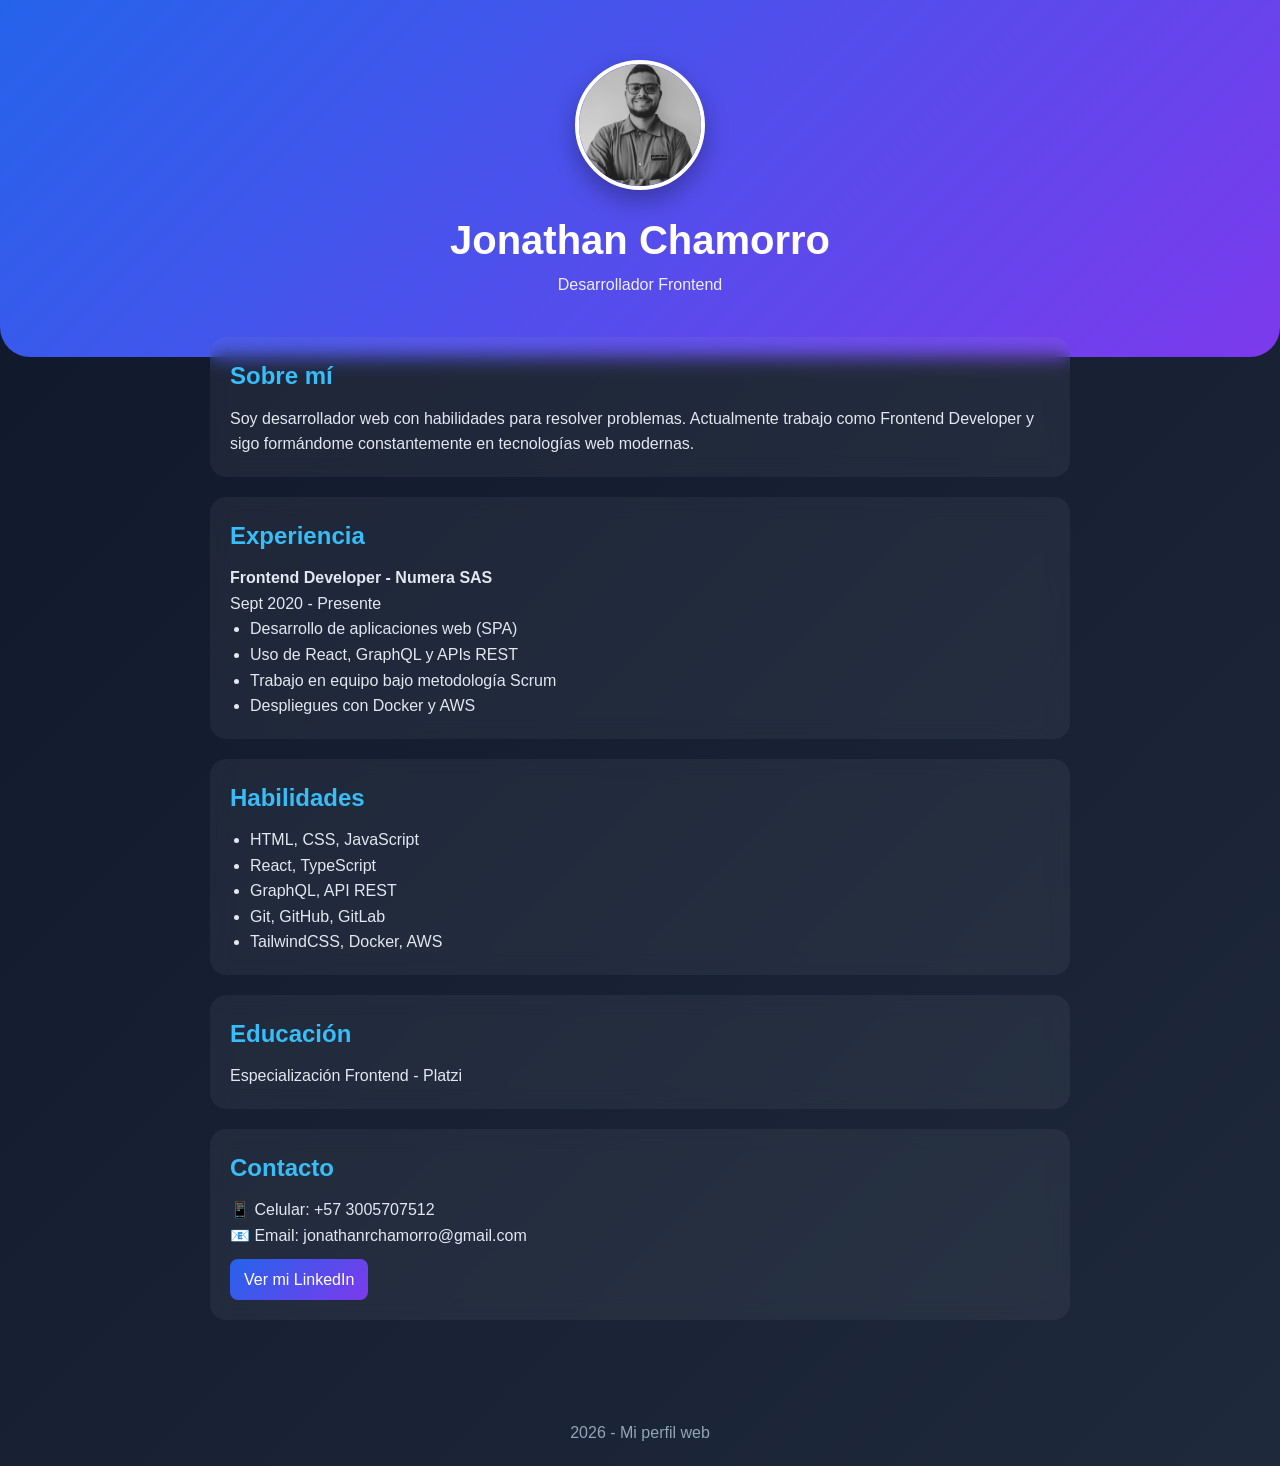
<file: index.html>
<!DOCTYPE html>
<html lang="es">
<head>
  <meta charset="UTF-8">
  <meta name="viewport" content="width=device-width, initial-scale=1.0">
  <title>Perfil de Jonathan Chamorro</title>

  <link rel="stylesheet" href="styles.css">
</head>

<body>

  <header>
    <img src="perfil.jpeg" alt="Foto de Jonathan" class="perfil-img">
    <h1>Jonathan Chamorro</h1>
    <p>Desarrollador Frontend</p>
  </header>

  <main>

    <section>
      <h2>Sobre mí</h2>
      <p>
        Soy desarrollador web con habilidades para resolver problemas.
        Actualmente trabajo como Frontend Developer y sigo formándome
        constantemente en tecnologías web modernas.
      </p>
    </section>

    <section>
      <h2>Experiencia</h2>
      <p><strong>Frontend Developer - Numera SAS</strong></p>
      <p>Sept 2020 - Presente</p>
      <ul>
        <li>Desarrollo de aplicaciones web (SPA)</li>
        <li>Uso de React, GraphQL y APIs REST</li>
        <li>Trabajo en equipo bajo metodología Scrum</li>
        <li>Despliegues con Docker y AWS</li>
      </ul>
    </section>

    <section>
      <h2>Habilidades</h2>
      <ul>
        <li>HTML, CSS, JavaScript</li>
        <li>React, TypeScript</li>
        <li>GraphQL, API REST</li>
        <li>Git, GitHub, GitLab</li>
        <li>TailwindCSS, Docker, AWS</li>
      </ul>
    </section>

    <section>
      <h2>Educación</h2>
      <p>Especialización Frontend - Platzi</p>
    </section>

    <section>
      <h2>Contacto</h2>
      <p>📱 Celular: +57 3005707512</p>
      <p>📧 Email: jonathanrchamorro@gmail.com</p>
      <a href="https://www.linkedin.com/in/jonathanrchamorro/" target="_blank">
        Ver mi LinkedIn
      </a>
    </section>

  </main>

  <footer>
    <p>2026 - Mi perfil web</p>
  </footer>

</body>
</html>
</file>
<file: styles.css>
/* Reset básico */
* {
  margin: 0;
  padding: 0;
  box-sizing: border-box;
}

/* Fondo general */
body {
  font-family:
    -apple-system, BlinkMacSystemFont, "Segoe UI", Roboto, sans-serif;
  background: linear-gradient(135deg, #0f172a, #1e293b);
  color: #e2e8f0;
  line-height: 1.6;
}

/* HEADER */
header {
  text-align: center;
  padding: 60px 20px;
  background: linear-gradient(135deg, #2563eb, #7c3aed);
  color: white;
  border-bottom-left-radius: 30px;
  border-bottom-right-radius: 30px;
}

header h1 {
  font-size: 2.5rem;
  margin-top: 10px;
}

header p {
  opacity: 0.9;
}

/* Imagen perfil */
.perfil-img {
  width: 130px;
  height: 130px;
  border-radius: 50%;
  object-fit: cover;
  border: 4px solid white;
  box-shadow: 0 10px 25px rgba(0, 0, 0, 0.3);
}

/* CONTENIDO */
main {
  max-width: 900px;
  margin: -40px auto 40px auto;
  padding: 20px;
}

/* TARJETAS */
section {
  background: rgba(255, 255, 255, 0.05);
  backdrop-filter: blur(10px);
  margin-bottom: 20px;
  padding: 20px;
  border-radius: 16px;
  transition:
    transform 0.2s ease,
    box-shadow 0.2s ease;
}

/* Hover tipo Figma */
section:hover {
  transform: translateY(-5px);
  box-shadow: 0 10px 30px rgba(0, 0, 0, 0.4);
}

/* Títulos */
h2 {
  margin-bottom: 10px;
  color: #38bdf8;
}

/* Listas */
ul {
  padding-left: 20px;
}

/* Links */
a {
  display: inline-block;
  margin-top: 10px;
  color: white;
  background: linear-gradient(135deg, #2563eb, #7c3aed);
  padding: 8px 14px;
  border-radius: 8px;
  text-decoration: none;
  transition:
    transform 0.2s ease,
    opacity 0.2s ease;
}

a:hover {
  transform: scale(1.05);
  opacity: 0.9;
}

/* FOOTER */
footer {
  text-align: center;
  padding: 20px;
  color: #94a3b8;
}
</file>
